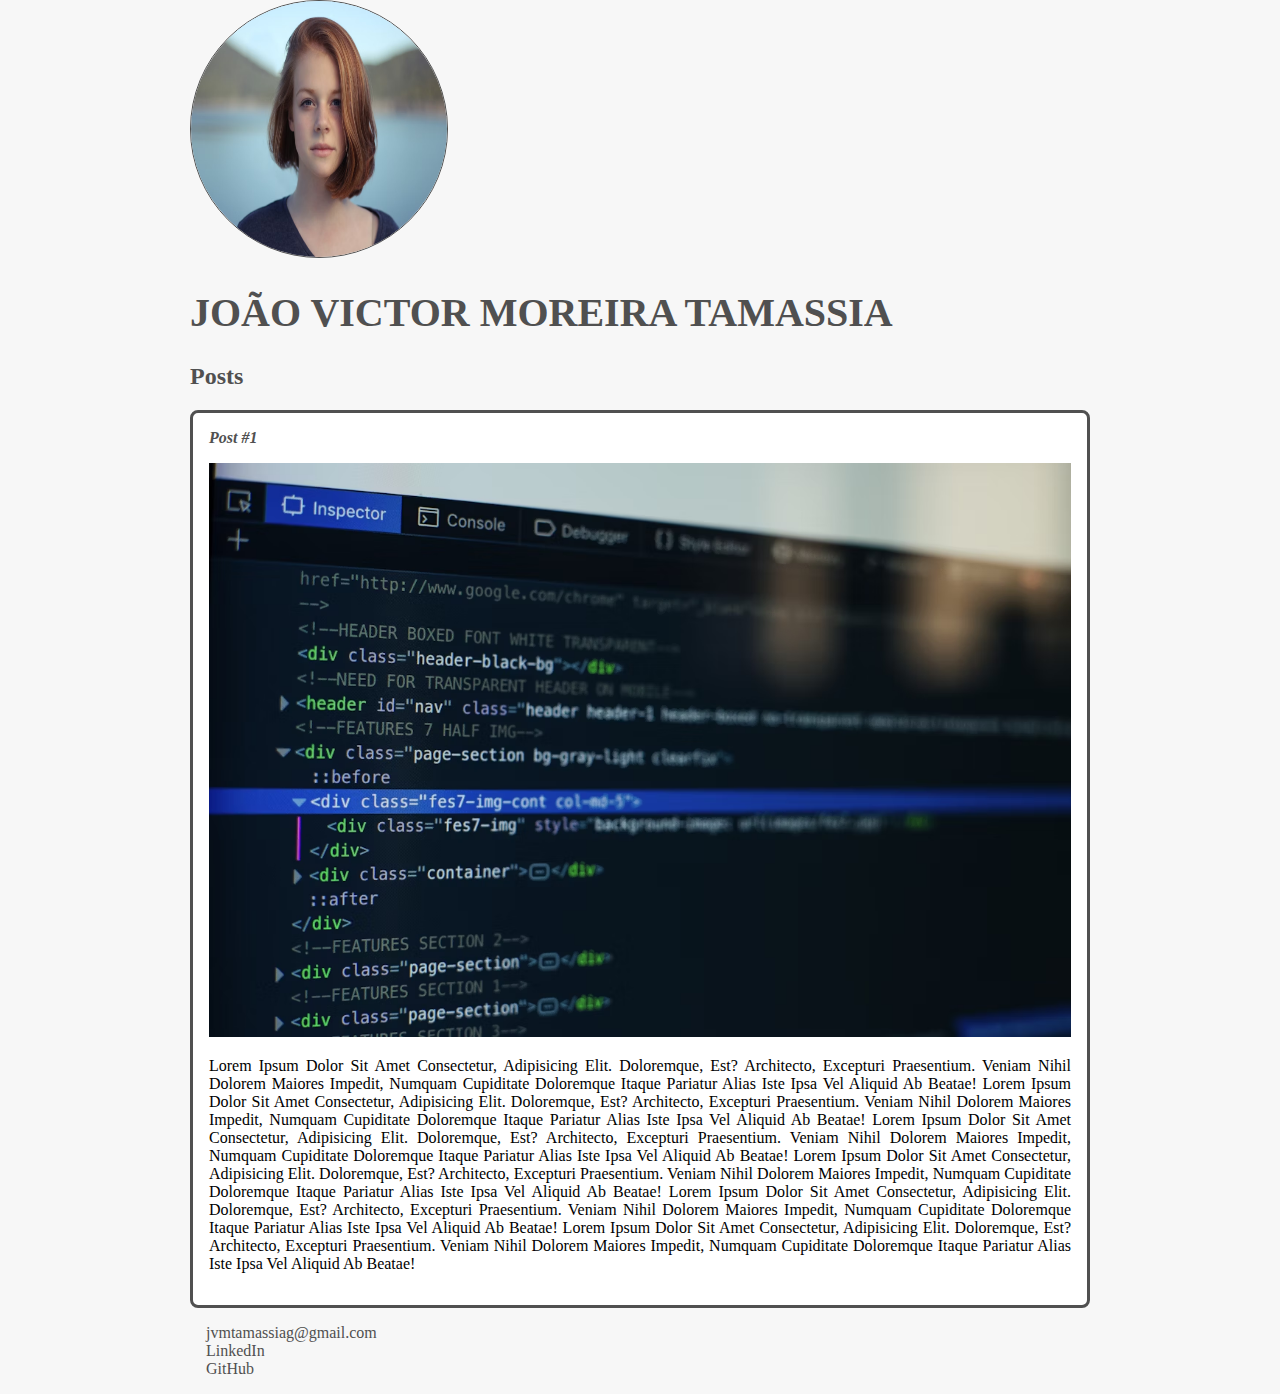
<file: CURSO-HTML5/index.html>
<!DOCTYPE html>
<html>
    <head>
        <meta charset="utf-8">
        <title>João Victor Moreira Tamassia</title>
        <link rel="stylesheet" href="style.css">
    </head>
    <body>
        <header>
            <img src="utils/personpic.png" alt="Foto de mulher" class="foto">
            <h1 id="title">João Victor Moreira Tamassia</h1>
        </header>
        <section>
            <header>
                <h2 class="subtitle">Posts</h2>
            </header>
            <article class="post">
                <header>
                    <h3 class="post_title">Post #1</h3>
                    <img src="utils/fotohtml.png" alt="código html" class="post_image">
                </header>
                <p class="post_content">
                    Lorem ipsum dolor sit amet consectetur, adipisicing elit. Doloremque, est? Architecto, 
                    excepturi praesentium. Veniam nihil dolorem maiores impedit, numquam cupiditate doloremque 
                    itaque pariatur alias iste ipsa vel aliquid ab beatae!
                    Lorem ipsum dolor sit amet consectetur, adipisicing elit. Doloremque, est? Architecto, 
                    excepturi praesentium. Veniam nihil dolorem maiores impedit, numquam cupiditate doloremque 
                    itaque pariatur alias iste ipsa vel aliquid ab beatae!
                    Lorem ipsum dolor sit amet consectetur, adipisicing elit. Doloremque, est? Architecto, 
                    excepturi praesentium. Veniam nihil dolorem maiores impedit, numquam cupiditate doloremque 
                    itaque pariatur alias iste ipsa vel aliquid ab beatae!
                    Lorem ipsum dolor sit amet consectetur, adipisicing elit. Doloremque, est? Architecto, 
                    excepturi praesentium. Veniam nihil dolorem maiores impedit, numquam cupiditate doloremque 
                    itaque pariatur alias iste ipsa vel aliquid ab beatae!
                    Lorem ipsum dolor sit amet consectetur, adipisicing elit. Doloremque, est? Architecto, 
                    excepturi praesentium. Veniam nihil dolorem maiores impedit, numquam cupiditate doloremque 
                    itaque pariatur alias iste ipsa vel aliquid ab beatae!
                    Lorem ipsum dolor sit amet consectetur, adipisicing elit. Doloremque, est? Architecto, 
                    excepturi praesentium. Veniam nihil dolorem maiores impedit, numquam cupiditate doloremque 
                    itaque pariatur alias iste ipsa vel aliquid ab beatae!
                </p>
            </article>
        </section>
        <footer>
            <ul class="contacts_list">
                <li>
                    <a href="mailto:jvmtamassiag@gmail.com">jvmtamassiag@gmail.com</a>
                </li>
                <li>
                    <a href="https://www.linkedin.com/in/jo%C3%A3o-victor-moreira-tamassia-959150216/" target="_blank">LinkedIn</a>
                </li>
                <li>
                    <a href="https://github.com/JoaoTamassia" target="_blank">GitHub</a>
                </li>
            </ul>
        </footer>
    </body>
</html>
</file>
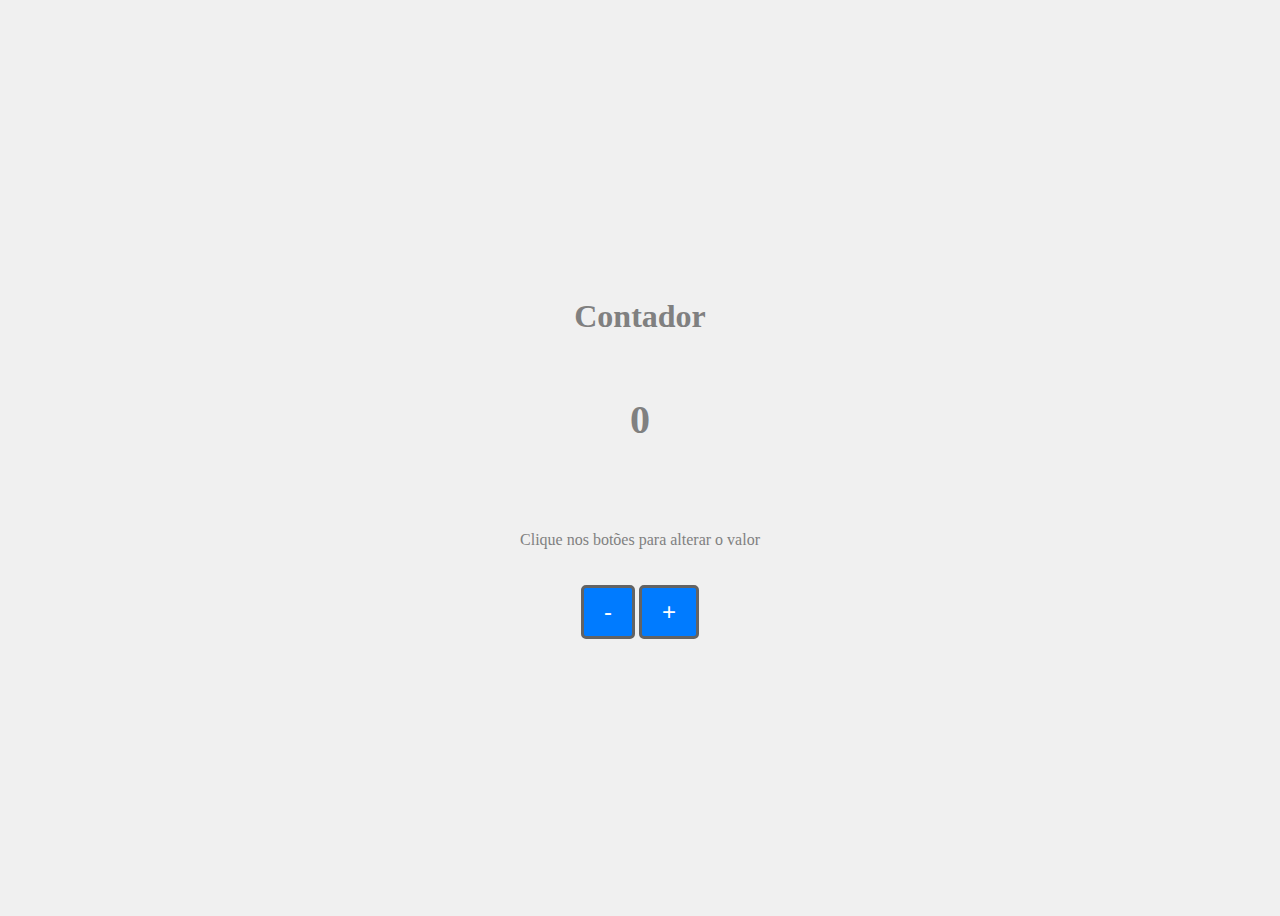
<file: CURSO-JAVASCRIPT/pagina-web/index.html>
<!DOCTYPE html>
<html lang="en">
<head>
    <meta charset="UTF-8">
    <meta name="viewport" content="width=device-width, initial-scale=1.0">
    <link rel="stylesheet" href="assets/css/styles.css">
    
    <title>Contador</title>
</head>
<body>
    <h1>Contador</h1>
    <p id="counter">0</p>
    <p id="message"></p>
    <p>Clique nos botões para alterar o valor</p>
    <div>
        <button name="diminuir">-</button>
        <button name="aumentar">+</button>
    </div>
    <script src="assets/js/scripts.js"></script>
</body>
</html>
</file>
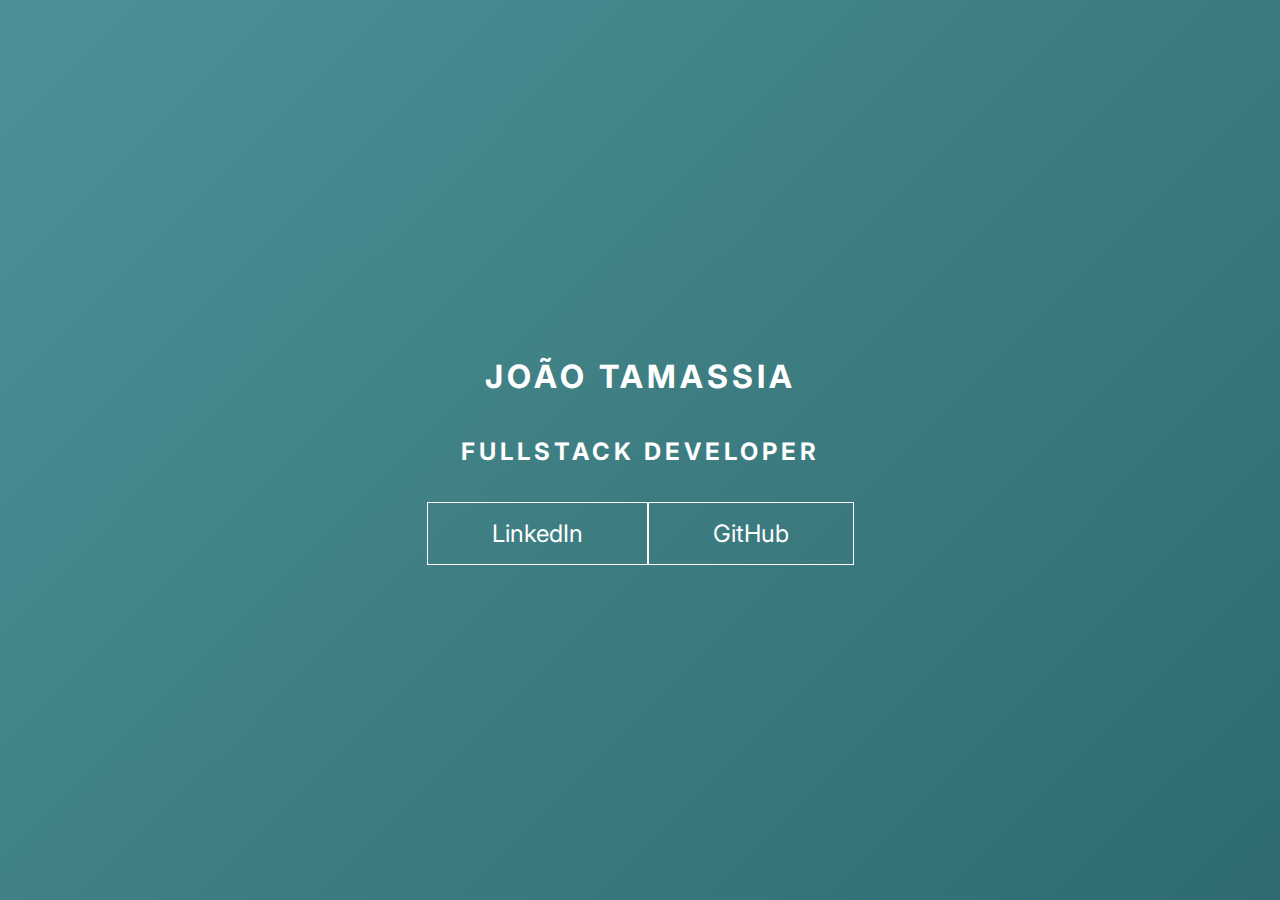
<file: MenuHamburguer&MorphingMenu/keyframes_1/index.html>
<!DOCTYPE html>
<html lang="en">
<head>
    <meta charset="UTF-8">
    <meta name="viewport" content="width=device-width, initial-scale=1.0">
    <title>Document</title>
    <link rel="stylesheet" href="style.css">
</head>
<body>
    <main class="wrapper">
        <h1>João Tamassia</h1>
        <h2>FullStack Developer</h2>
        <div class="social-media">
            <a href="#">LinkedIn</a>
            <a href="#">GitHub</a>
        </div>
    </main>
</body>
</html>
</file>
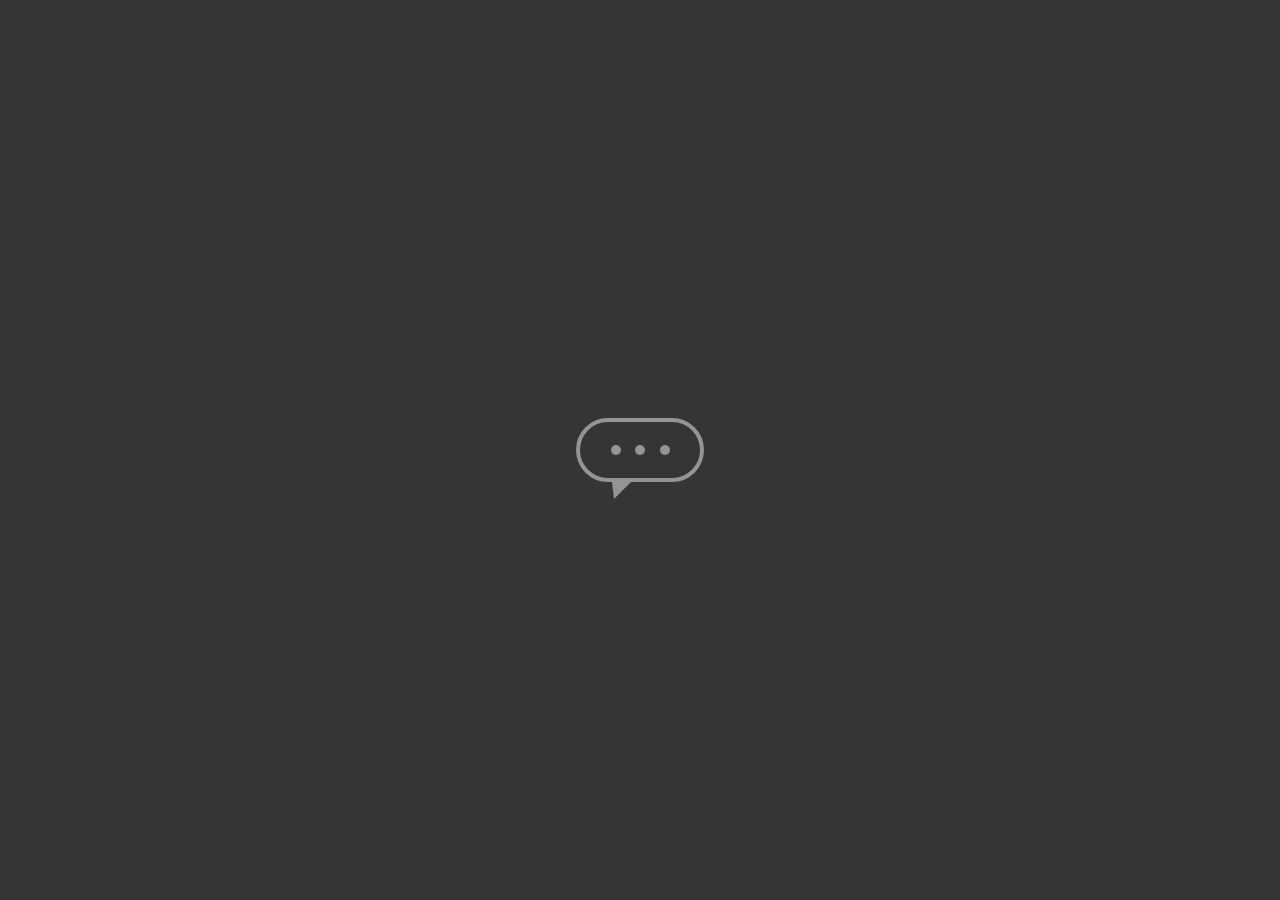
<file: MenuHamburguer&MorphingMenu/keyframes_2/index.html>
<!DOCTYPE html>
<html lang="en">
<head>
    <meta charset="UTF-8">
    <meta name="viewport" content="width=device-width, initial-scale=1.0">
    <title>Document</title>
    <link rel="stylesheet" href="style.css">
</head>
<body>
    <main class="wrapper">
        <div class="chatbot">
            <div class="chatbot_loading"></div>
            <div class="chatbot_loading"></div>
            <div class="chatbot_loading"></div>
        </div>
    </main>
</body>
</html>
</file>
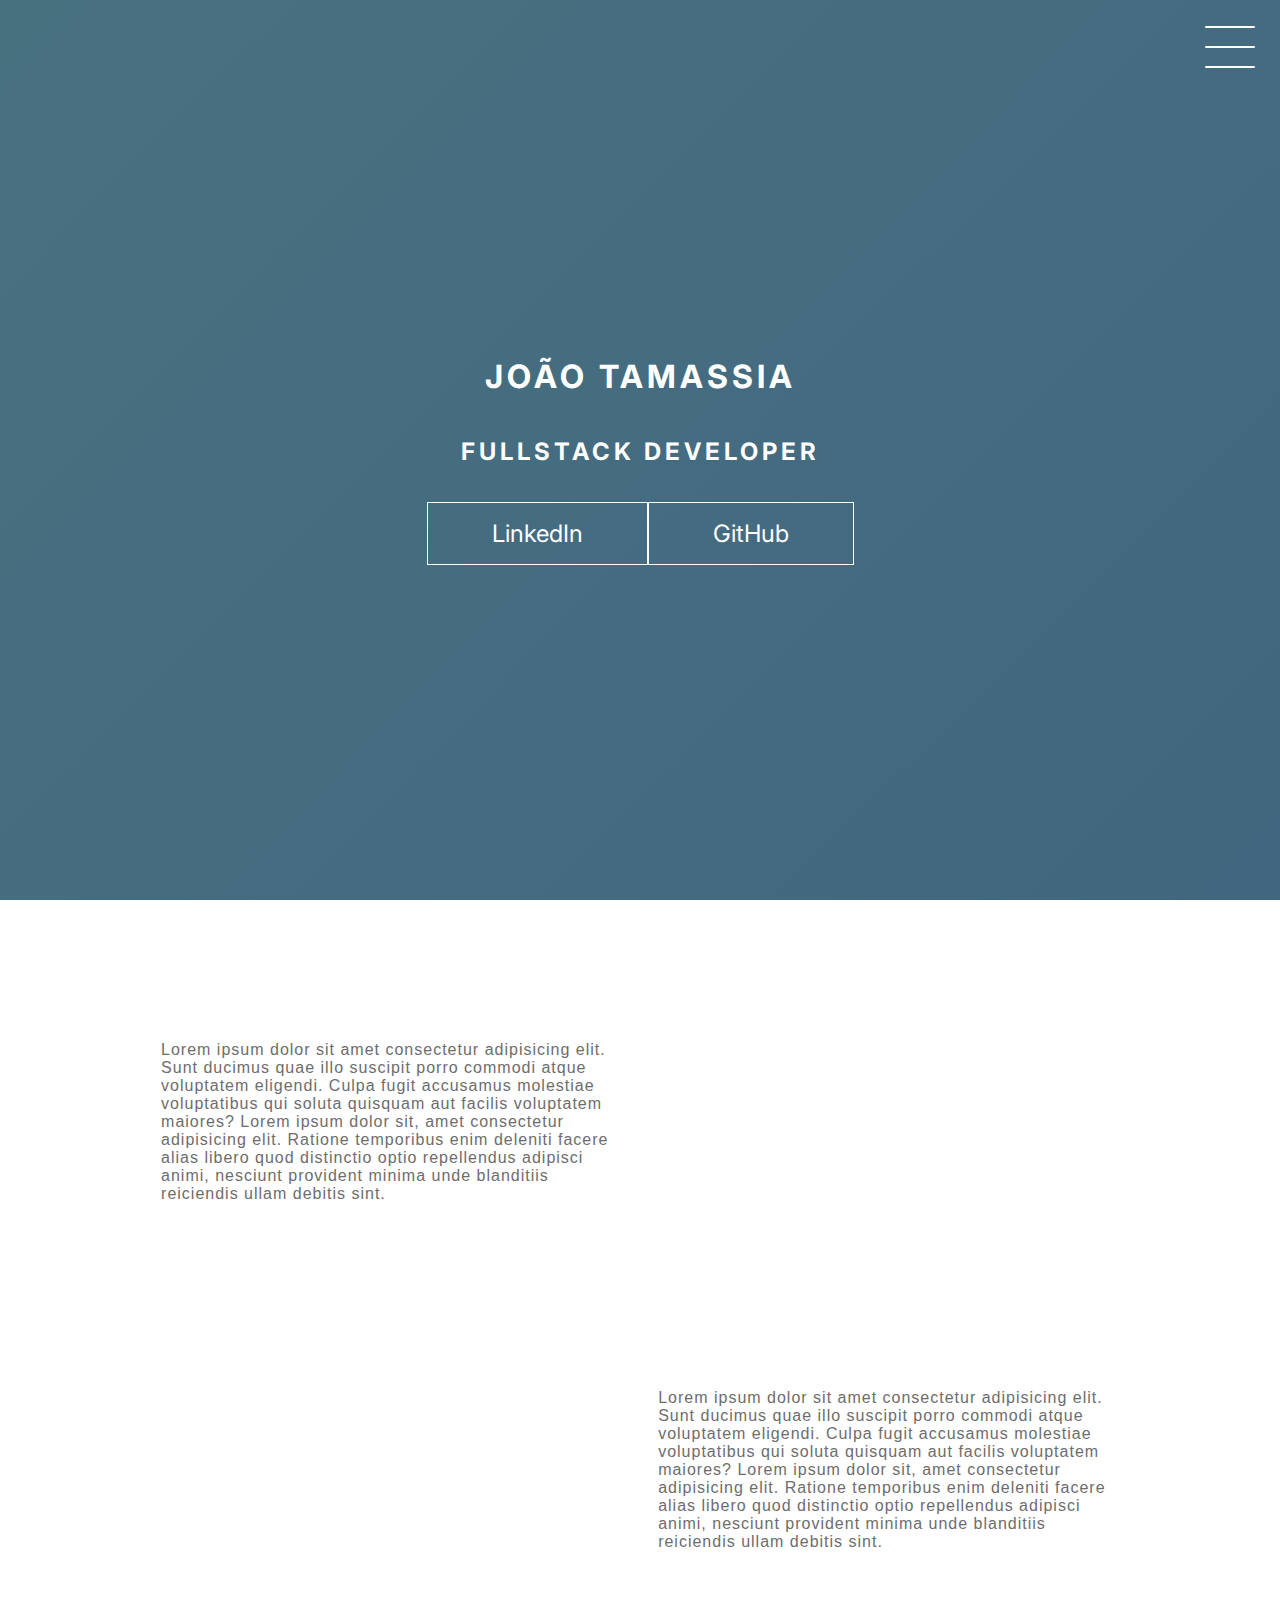
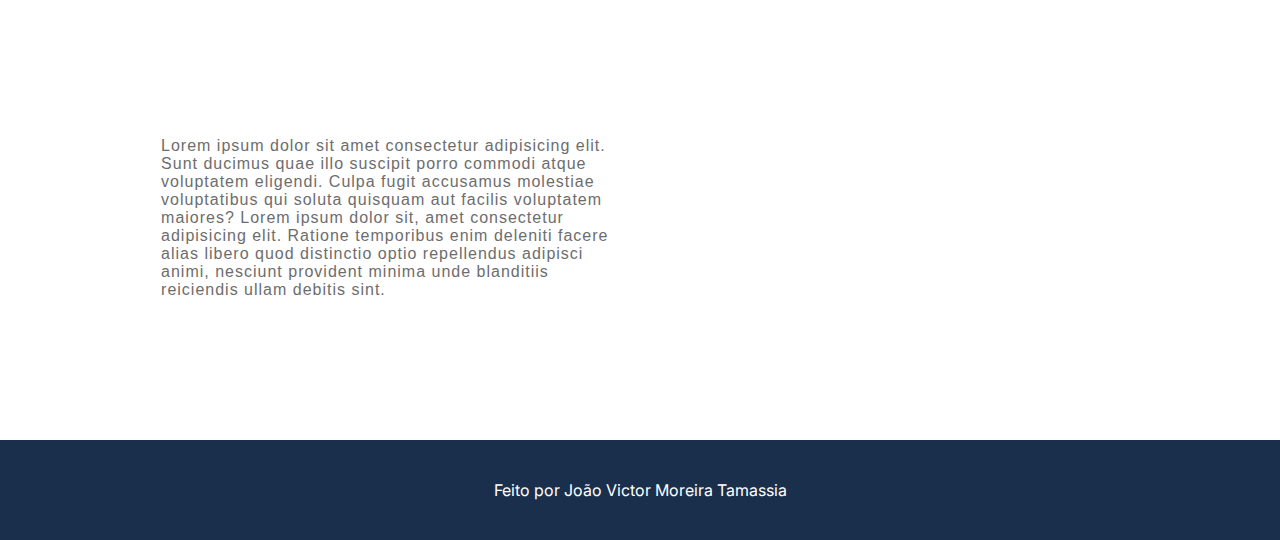
<file: MenuHamburguer&MorphingMenu/projeto_final/index.html>
<!DOCTYPE html>
<html lang="en">
<head>
    <meta charset="UTF-8">
    <meta name="viewport" content="width=device-width, initial-scale=1.0">
    <title>Document</title>
    <link rel="stylesheet" href="style.css">
</head>
<body>
    <header class="header-wrapper">
        <div class="header">
            <div class="checkbox-container">
                <div class="checkbox-wrapper">
                    <input type="checkbox" id="toggle">
                    <label class="checkbox" for="toggle">
                        <div class="trace"></div>
                        <div class="trace"></div>
                        <div class="trace"></div>
                    </label>
                    <div class="menu"></div>
                    <div class="menu-overlay"></div>
                    <nav class="menu-items">
                        <ul>
                            <li>
                                <a href="#">Home</a>
                            </li>
                            <li>
                                <a href="#">Sobre</a>
                            </li>
                            <li>
                                <a href="#">Projetos</a>
                            </li>
                        </ul>
                    </nav>
                </div>
            </div>
        </div>
        <h1>João Tamassia</h1>
        <h2>FullStack Developer</h2>
        <div class="social-media">
            <a href="#">LinkedIn</a>
            <a href="#">GitHub</a>
        </div>
    </header>
    <main class="container">
        <div class="card-container">
            <div class="card-text">
                Lorem ipsum dolor sit amet consectetur adipisicing elit. Sunt ducimus quae illo suscipit porro commodi atque voluptatem eligendi. Culpa fugit accusamus molestiae voluptatibus qui soluta quisquam aut facilis voluptatem maiores?
                Lorem ipsum dolor sit, amet consectetur adipisicing elit. Ratione temporibus enim deleniti facere alias libero quod distinctio optio repellendus adipisci animi, nesciunt provident minima unde blanditiis reiciendis ullam debitis sint.
            </div>
            <div class="card">
                <div class="card-wrapper">
                    <h2>GitHub</h2>
                    <p>Veja meus projetos</p>
                </div>
            </div>
        </div>
        <div class="card-container">
            <div class="card">
                <div class="card-wrapper">
                    <h2>LinkedIn</h2>
                    <p>Acompanhe minha carreira!</p>
                </div>
            </div>
            <div class="card-text">
                Lorem ipsum dolor sit amet consectetur adipisicing elit. Sunt ducimus quae illo suscipit porro commodi atque voluptatem eligendi. Culpa fugit accusamus molestiae voluptatibus qui soluta quisquam aut facilis voluptatem maiores?
                Lorem ipsum dolor sit, amet consectetur adipisicing elit. Ratione temporibus enim deleniti facere alias libero quod distinctio optio repellendus adipisci animi, nesciunt provident minima unde blanditiis reiciendis ullam debitis sint.
            </div>
        </div>
        <div class="card-container">
            <div class="card-text">
                Lorem ipsum dolor sit amet consectetur adipisicing elit. Sunt ducimus quae illo suscipit porro commodi atque voluptatem eligendi. Culpa fugit accusamus molestiae voluptatibus qui soluta quisquam aut facilis voluptatem maiores?
                Lorem ipsum dolor sit, amet consectetur adipisicing elit. Ratione temporibus enim deleniti facere alias libero quod distinctio optio repellendus adipisci animi, nesciunt provident minima unde blanditiis reiciendis ullam debitis sint.
            </div>
            <div class="card">
                <div class="card-wrapper">
                    <h2>Instagram</h2>
                    <p>Ou mais do meu dia-a-dia</p>
                </div>
            </div>
        </div>
    </main>
    <footer class="footer">
        Feito por João Victor Moreira Tamassia
    </footer>
</body>
</html>
</file>
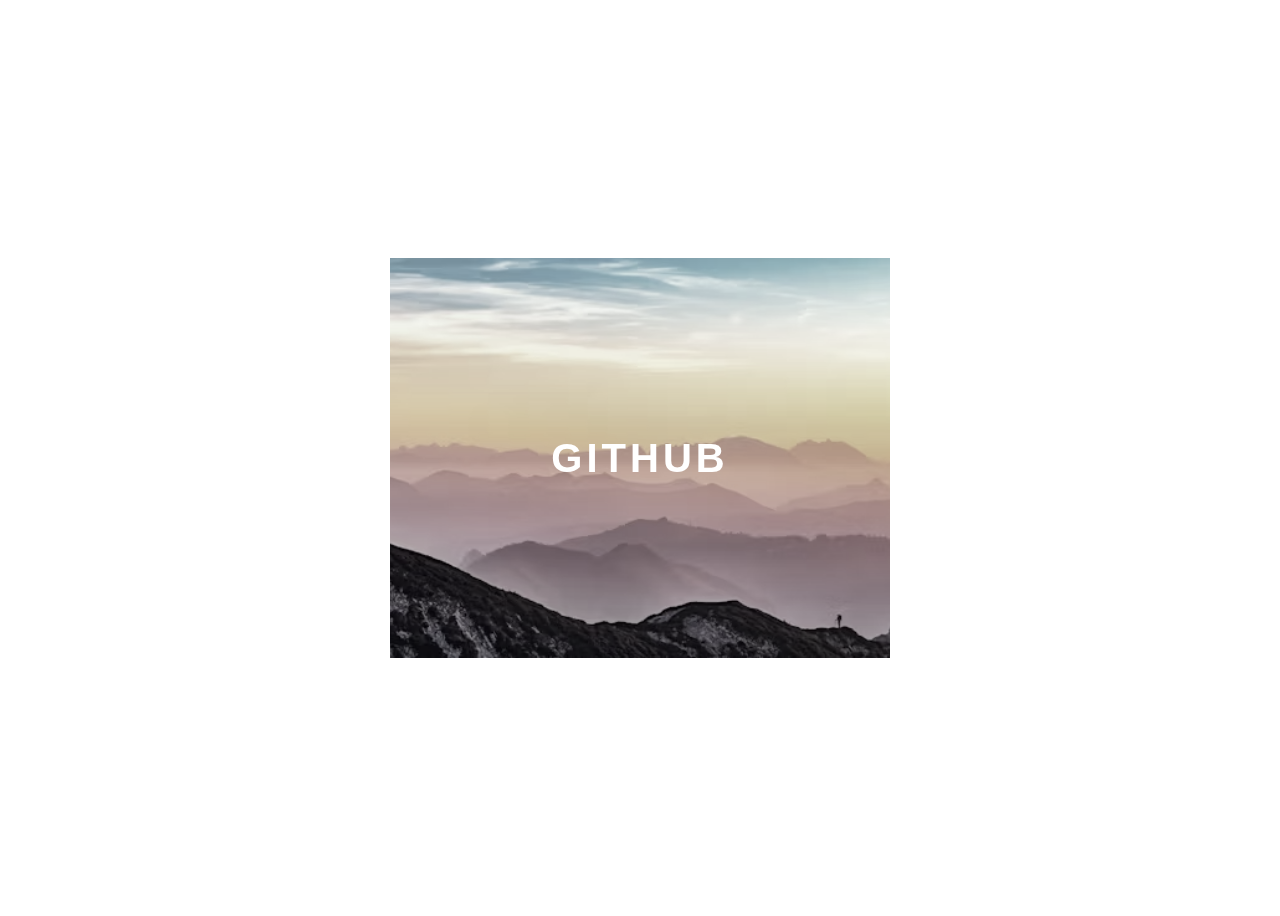
<file: MenuHamburguer&MorphingMenu/transitions_1/index.html>
<!DOCTYPE html>
<html lang="en">
<head>
    <meta charset="UTF-8">
    <meta name="viewport" content="width=device-width, initial-scale=1.0">
    <link rel="stylesheet" href="style.css">
    <title>Document</title>
</head>
<body>
    <div class="container">
        <div class="card">
            <div class="card-wrapper">
                <h2>Github</h2>
                <p>Veja meus projetos!</p>
            </div>
        </div>
    </div>
</body>
</html>
</file>
<file: CURSO-HTML5/style.css>
body {
    background: #f7f7f7;
    font-family: Verdana;
    max-width: 900px;
    margin: auto;
}

.foto{
    border: 1px solid #505050;
    border-radius: 50%;
    width: 256px;
    height: 256px;
}

#title, .subtitle, .post_title {
    color: #505050;
}

#title {
    font-size: 40px;
    text-transform: uppercase;
}

a {
    text-decoration: line-through;
    color: #505050;
}

.post_title {
    font-size: 16px;
    font-style: italic;
    margin: 0;
    margin-bottom: 16px;
}

.post {
    background: #fff;
    padding: 16px;
    border: 3px solid #505050;
    margin-bottom: 16px;
    border-radius: 8px;
}

.post_content {
    margin: 0;
    margin-bottom: 16px;
    text-transform: capitalize;
    text-align: justify;
}

.post_image {
    margin-bottom: 16px;
    width: 100%;
}

.contacts_list {
    list-style-type: none;
    padding-left: 16px;
}

.contacts_list li a {
    text-decoration: none;
}
</file>
<file: CURSO-JAVASCRIPT/pagina-web/assets/css/styles.css>
body {
    color: grey;
    display: flex;
    align-items: center;
    justify-content: center;
    height: 100vh;
    background-color: #f0f0f0;
    flex-direction: column;
}

#counter {
    font-size: 40px;
    font-weight: bold;
}

button {
    padding: 10px 20px;
    font-size: 24px;
    margin-top: 20px;
    cursor: pointer;
    background-color: #007bff;
    color: white;
    border: 3px solid #636363;
    border-radius: 5px;
}
</file>
<file: MenuHamburguer&MorphingMenu/keyframes_1/style.css>
@import url('https://fonts.googleapis.com/css2?family=Inter:ital,opsz,wght@0,14..32,100..900;1,14..32,100..900&display=swap');

body {
    margin: 0;
    padding: 0;
    color: white;
    font-family: 'inter', sans-serif;
}

.wrapper {
    height: 100vh;
    width: 100vw;
    background: linear-gradient(-45deg, #1C5C38, #104549, #4d9196);
    background-size: 400% 400%;
    display: flex;
    flex-direction: column;
    justify-content: center;
    align-items: center;
    animation: backgroundTransition 8s ease-in-out infinite;
}

h1 {
    text-transform: uppercase;
    letter-spacing: 4px;
    
}

h2 {
    text-transform: uppercase;
    letter-spacing: 4px;
}

.social-media {
    margin-top: 1rem;
    display: flex;
}

a {
    text-decoration: none;
    color: white;
    font-size: 24px;
    padding: 1rem 4rem;
    border: 1px solid white;
    min-width: 4rem;
    display: flex;
    justify-content: center;
    align-items: center;
    transition: .5s cubic-bezier(0.55, 0.025, 0.675, 0.97);
}

a:hover {
    color: #104549;
    background-color: white;
}

@keyframes backgroundTransition {
    0% {
        background-position: 0% 80%;
    }
    50% {
        background-position: 80% 100%;
    }
    100% {
        background-position: 0% 90%;
    }
}
</file>
<file: MenuHamburguer&MorphingMenu/keyframes_2/style.css>
body {
    margin: 0;
    padding: 0;
    font-family: sans-serif;
}

.wrapper {
    height: 100vh;
    width: 100vw;
    background-color: rgb(53, 53, 53);
    display: flex;
    justify-content: center;
    align-items: center;
}

.chatbot {
    height: 4rem;
    width: 8rem;
    border-radius: 36px;
    border: 4px solid #949494;
    padding: 0 1rem;
    box-sizing: border-box;
    display: flex;
    justify-content: space-evenly;
    align-items: center;
    position: relative;
    transform: translateY(0);
    animation: chatTranslate 2s ease-in-out infinite;
}

.chatbot::before {
    content: '';
    width: 0;
    height: 0;
    position: absolute;
    bottom: -1.3rem;
    left: 2rem;
    border-left: 2px solid transparent;
    border-right: 17px solid transparent;
    border-top: 17px solid #949494;
}

.chatbot_loading {
    height: 10px;
    width: 10px;
    border-radius: 50%;
    background-color: #949494;
    transform: scale(1);
}

.chatbot_loading:nth-child(1) {
    animation: pulse 1.5s ease-in-out infinite;
    animation-delay: 0;
}

.chatbot_loading:nth-child(2) {
    animation: pulse 1.5s ease-in-out infinite;
    animation-delay: 0.2s;
}

.chatbot_loading:nth-child(3) {
    animation: pulse 1.5s ease-in-out infinite;
    animation-delay: 0.4s;
}

@keyframes pulse {
    0% {
        transform: scale(1);
    }
    50% {
        transform: scale(1.5);
    }
    100% {
        transform: scale(1);
    }
}

@keyframes chatTranslate {
    0% {
        transform: translateY(0);
    }
    50% {
        transform: translateY(15px);
    }
    100% {
        transform: translateY(0);
    }
}
</file>
<file: MenuHamburguer&MorphingMenu/projeto_final/style.css>
@import url('https://fonts.googleapis.com/css2?family=Inter:ital,opsz,wght@0,14..32,100..900;1,14..32,100..900&display=swap');

body {
    padding: 0;
    margin: 0;
    color: #fff;
    font-family: 'inter', sans-serif;
}

/* HEADER */
.header-wrapper {
    height: 100vh;
    width: 100%;
    background: linear-gradient(-45deg, #1a2f4b, #3a5c7e, #487180);
    background-size: 400% 400%;
    display: flex;
    flex-direction: column;
    align-items: center;
    justify-content: center;
    position: relative;
    animation: backgroundTransition 8s ease-in-out infinite;
}

h1 {
    text-transform: uppercase;
    letter-spacing: 4px;
    text-align: center;
}

h2 {
    text-transform: uppercase;
    letter-spacing: 4px;
    
}

.social-media {
    margin-top: 1rem;
    display: flex;
}

.social-media a {
    text-decoration: none;
    color: #fff;
    font-size: 24px;
    padding: 1rem 4rem;
    border: 1px solid #fff;
    min-width: 4rem;
    display: flex;
    align-items: center;
    justify-content: center;
    transition: .5s cubic-bezier(0.55, 0.025, 0.675, 0.97);
}

a:hover{
    color: #1a2f4b;
    background-color: #fff;
}

@keyframes backgroundTransition {
    0% {
        background-position: 0% 80%;
    }
    50% {
        background-position: 80% 100%;
    }
    100% {
        background-position: 0% 90%;
    }
}

/* MENU HAMBURGUER */

.checkbox-container {
    display: flex;
    justify-content: center;
    align-items: center;
}

.checkbox {
    height: 100px;
    width: 100px;
    position: absolute;
    top: 0;
    right: 0;
    display: flex;
    justify-content: center;
    cursor: pointer;
    z-index: 9999;
    transition: 400ms ease-in-out 0s;
}

.checkbox .trace {
    width: 50px;
    height: 2px;
    background-color: #fff;
    position: absolute;
    border-radius: 4px;
    transition: 0.5s ease-in-out;
}

.checkbox .trace:nth-child(1){
    top: 26px;
    transition: rotate(0);
}

.checkbox .trace:nth-child(2){
    top: 46px;
    transform: rotate(0);
}

.checkbox .trace:nth-child(3){
    top: 66px;
    transform: rotate(0);
}

#toggle {
    display: none;
}

/* MENU */

.menu {
    position: absolute;
    top: 28px;
    right: 30px;
    background: transparent;
    height: 40px;
    width: 40px;
    border-radius: 50%;
    box-shadow: 0px 0px 0px 0px #fff;
    z-index: -1;
    transition: 400ms ease-in-out 0s;
}

.menu-items {
    position: absolute;
    top: 0;
    left: 0;
    width: 100%;
    height: 100vh;
    display: flex;
    justify-content: center;
    align-items: center;
    z-index: 2;
    opacity: 0;
    visibility: hidden;
    transition: 400ms ease-in-out 0s;
}

.menu-items ul {
    list-style-type: none;
}

.menu-items ul li a{
    margin: 10px 0;
    color: #1a2f4b;
    text-decoration: none;
    text-transform: uppercase;
    letter-spacing: 4px;
    font-size: 40px;
}

.menu-overlay {
    position: fixed;
    top: 0;
    left: 0;
    width: 100vw;
    height: 100vh;
    background: #fff;
    opacity: 0;
    visibility: hidden;
    z-index: 0;
    transition: 400ms ease-in-out 0s;
}

/* ANIMAÇÃO DO MENU */

#toggle:checked + .checkbox .trace:nth-child(1){
    transform: rotate(45deg);
    background-color: #1a2f4b;
    top: 47px;
}

#toggle:checked ~ .menu-overlay {
    opacity: 1;
    visibility: visible;
    z-index: 1;
}

#toggle:checked + .checkbox .trace:nth-child(2){
    transform: translateX(-100px);
    width: 30px;
    visibility: hidden;
    opacity: 0;
}

#toggle:checked + .checkbox .trace:nth-child(3){
    transform: rotate(-45deg);
    background-color: #1a2f4b;
    top: 48px;
}

#toggle:checked + .checkbox {
    background-color: #fff;

}

#toggle:checked ~ .menu {
    z-index: 1;
}

#toggle:checked ~ .menu-items {
    visibility: visible;
    opacity: 1;
}

/* CARDS */

.container {
    width: 100%;
    height: auto;
    display: flex;
    flex-direction: column;
    justify-content: space-evenly;
    align-items: center;
    margin: 3rem 0;
}

.card-container {
    display: flex;
    align-items: center;
    justify-content: space-evenly;
    width: 90%;
}

.card {
    height: 300px;
    width: 400px;
    margin: 3rem 0 0 0;
    background-image: url(https://images.unsplash.com/photo-1604964432806-254d07c11f32?q=80&w=880&auto=format&fit=crop&ixlib=rb-4.1.0&ixid=M3wxMjA3fDB8MHxwaG90by1wYWdlfHx8fGVufDB8fHx8fA%3D%3D);
    background-position: center;
    background-repeat: no-repeat;
    background-size: cover;
    display: flex;
    justify-content: center;
    align-items: center;
    filter: grayscale(0.5);
    color: #fff;
    cursor: pointer;
    transition: 0.3s;
}

.card-text {
    width: 40%;
    font-family: sans-serif;
    letter-spacing: 1px;
    color: rgb(109, 109, 109);
}

.card-wrapper {
    text-align: center;
    display: flex;
    flex-direction: column;
    justify-content: center;
    align-items: center;
    position: relative;
}

.card-wrapper::before {
    content: '';
    position: absolute;
    height: 100px;
    width: 100px;
    display: block;
    border: 2px solid #fff;
    opacity: 0;
    transition: 0.3s;
}

.card-wrapper h2 {
    font-size: 40px;
    text-transform: uppercase;
    letter-spacing: 4px;
    margin: 0;
    transition: 0.3s;
}

.card-wrapper p {
    font-size: 0;
    visibility: hidden;
    opacity: 0;
    font-weight: bold;
    text-transform: uppercase;
    transition: 0.3s;
}

.card:hover {
    filter: unset;
}

.card:hover > .card-wrapper::before {
    opacity: 1;
    width: 350px;
    height: 250px;
}

.card:hover > .card-wrapper p {
    font-size: 14px;
    opacity: 1;
    visibility: visible;
}

/* Footer */

.footer {
    height: 100px;
    width: 100%;
    display: flex;
    justify-content: center;
    align-items: center;
    background-color: #1a2f4b;
}

/* Responsive */

@media (max-width: 800px){
    .social-media {
        display: flex;
        flex-direction: column;
    }

    .container {
        margin-top: 0;
    }

    .card-container {
        flex-direction: column;
    }

    .container .card-container:nth-child(1),
    .container .card-container:nth-child(3){
        flex-direction: column-reverse;
    }

    .card {
        height: 250px;
        width: 250px;
    }

    .card-text {
        width: 90%;
        margin-top: 2rem;
        text-align: center;
    }
    
    .card:hover > .card-wrapper::before{
        height: 190px;
        width: 190px;
    }

    .card:hover > .card-wrapper p {
        font-size: 10px;
        opacity: 1;
        visibility: visible;
    }

    .card-wrapper h2 {
        font-size: 24px;
        text-transform: uppercase;
        letter-spacing: 4px;
        margin: 0;
        transition: 0.3s;
    }
}
</file>
<file: MenuHamburguer&MorphingMenu/transitions_1/style.css>
body {
    font-family: sans-serif;

}

.container{
    width: 100%;
    height: 100vh;
    display: flex;
    justify-content: center;
    align-items: center;
}

.card {
    height: 400px;
    width: 500px;
    background-image: url(utils/landscape.png);
    background-position: center;
    background-repeat: no-repeat;
    background-size: cover;
    display: flex;
    justify-content: center;
    align-items: center;
    filter: grayscale(0.7);
    color: white;
    cursor: pointer;
    transition: 0.3s;
}

.card-wrapper {
    text-align: center;
    display: flex;
    flex-direction: column;
    justify-content: center;
    align-items: center;
    position: relative;
}

.card-wrapper::before {
    content: '';
    position: absolute;
    height: 100px;
    width: 100px;
    display: block;
    border: 3px solid white;
    opacity: 0;
    transition: 0.3s;
}

.card-wrapper h2 {
    font-size: 40px;
    text-transform: uppercase;
    letter-spacing: 4px;
    margin: 0;
    transition: 0.3s;
}

.card-wrapper p {
    font-size: 0;
    visibility: hidden;
    opacity: 0;
    font-weight: bold;
    text-transform: uppercase;
    transition: 0.3s;
}

.card:hover {
    filter: unset;
}

.card:hover > .card-wrapper::before {
    height: 300px;
    width: 400px;
    opacity: 1;
}

.card:hover > .card-wrapper p {
    opacity: 1;
    visibility: visible;
    font-size: 14px;
}
</file>
